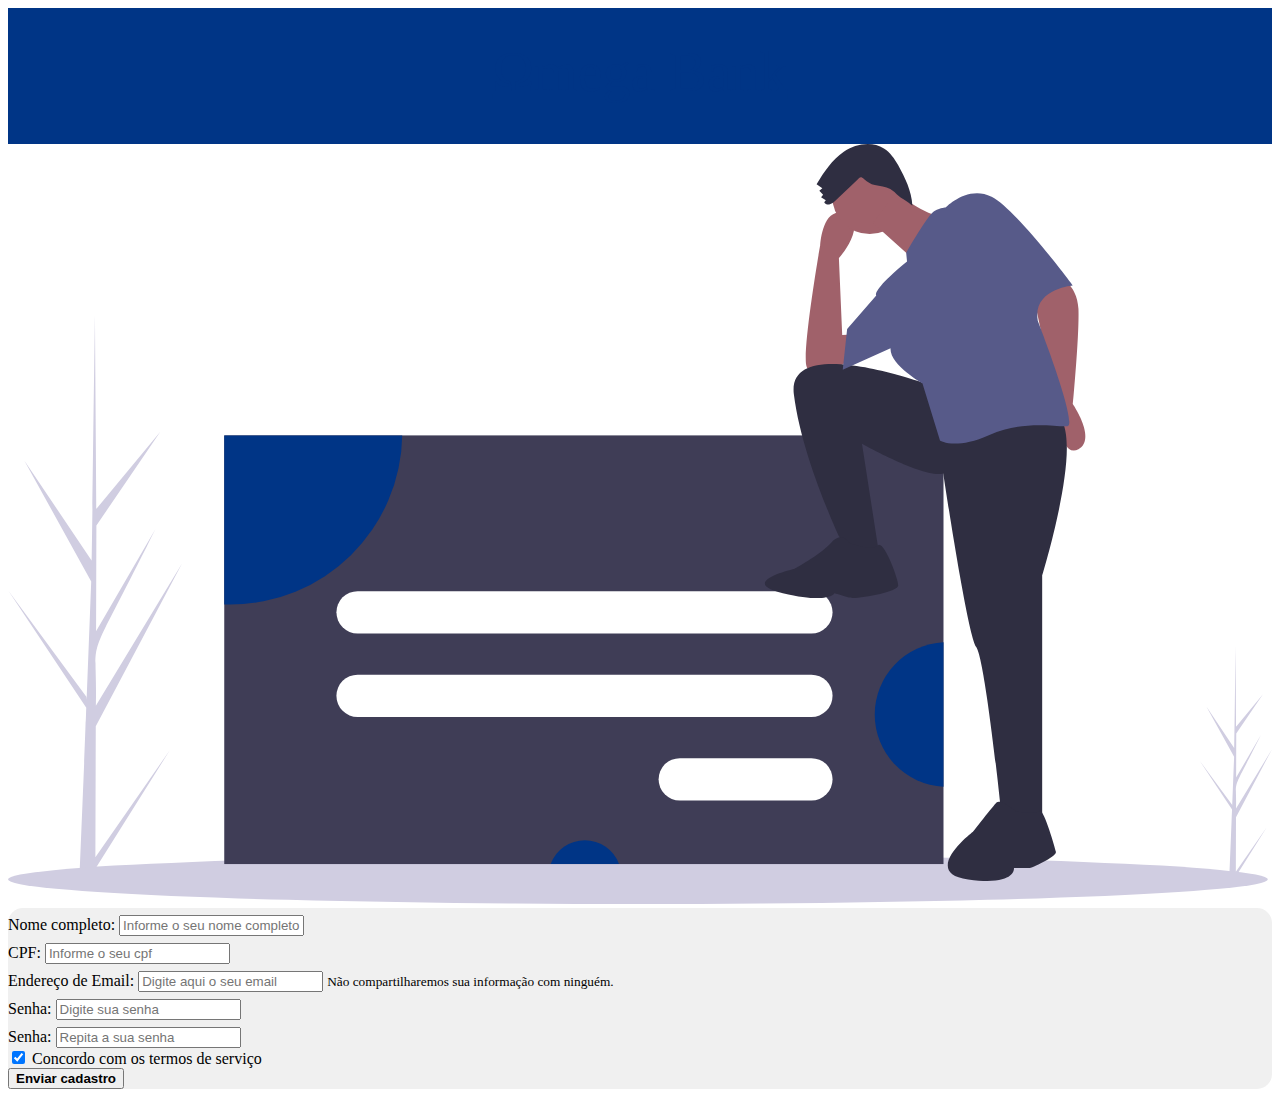
<file: cadastro.html>
<!doctype html>
<html lang="pt-br">
  <head>
   
    <meta charset="utf-8">
    <meta name="viewport" content="width=device-width, initial-scale=1">

 
    <link href="https://cdn.jsdelivr.net/npm/bootstrap@5.0.0-beta1/dist/css/bootstrap.min.css" rel="stylesheet" integrity="sha384-giJF6kkoqNQ00vy+HMDP7azOuL0xtbfIcaT9wjKHr8RbDVddVHyTfAAsrekwKmP1" crossorigin="anonymous">

    <title>Cadastro</title>
  </head>
  <style>
      .form-group{
          padding-top:7px;
      }

    header {
  background: #003586;
  padding: 2rem 0 2.5rem;
  text-align: center;
}

#logo {
  color:#003586;
  font-size: 56px;   
  font-family: 'Cinzel', serif;
  margin: 0 auto;  
}
  </style>
   <script>
    function formatar(mascara, documento){
      var i = documento.value.length;
      var saida = mascara.substring(0,1);
      var texto = mascara.substring(i)
      
      if (texto.substring(0,1) != saida){
                documento.value += texto.substring(0,1);
      }
      
    }
    </script>
  <body>
   
    <header class="align-items-center bg-white border-bottom shadow-sm ">        
      <nav class="navbar navbar-expand-lg navbar-light ">
        <div class="container-fluid" width="100%">
          <a id="logo" class="navbar-brand" href="index.html">Ωmega Bank</a>          
        </div>
      </nav>
    </header>


    <div class="container mt-5">
        <div class="row justify-content-center">

            <div class="col-md-4 col-sm-5 col-xs-12 m-auto">

                <img src="/img/signup.svg" class="img-fluid m-auto" width="100%" />


            </div>

            <div class="col-md-4 col-sm-5 col-xs-12 m-auto" style="background-color:#f0f0f0;border-radius:15px;">


            
                <form class="mb-3" >
                    <div class="form-group">
                        <label for="nome"  class="d-none d-sm-block">Nome completo:</label>
                        <input type="text" class="form-control" id="nome" aria-describedby="nome" placeholder="Informe o seu nome completo" required>
                        
                      </div>
                      <div class="form-group">
                        <label for="nome" class="d-none d-sm-block">CPF:</label>
                        <input type="text" class="form-control" id="cpf" aria-describedby="cpf"  OnKeyPress="formatar('###.###.###-##', this)"  placeholder="Informe o seu cpf" pattern="\d{3}\.\d{3}\.\d{3}-\d{2}" required>
                        
                      </div>
                    <div class="form-group">
                      <label for="email" class="d-none d-sm-block">Endereço de Email:</label>
                      <input type="email" class="form-control" id="email" aria-describedby="email" placeholder="Digite aqui o seu email" required>
                      <small id="emailHelp" class="form-text text-muted">Não compartilharemos sua informação com ninguém.</small>
                    </div>
                    <div class="form-group">
                      <label for="senha" class="d-none d-sm-block">Senha:</label>
                      <input type="password" class="form-control" id="senha" placeholder="Digite sua senha" required>
                    </div>
                    <div class="form-group">
                        <label for="senha" class="d-none d-sm-block">Senha:</label>
                        <input type="password" class="form-control" id="senha1" placeholder="Repita a sua senha" required>
                      </div>

                    <div class="form-check pt-3 ">
                      <input type="checkbox" class="form-check-input" id="check" checked required>
                      <label class="form-check-label" for="check">Concordo com os termos de serviço</label>
                    </div>
                    <button type="submit" class="btn btn-outline-primary mt-3 form-control"><b>Enviar cadastro</b></button>
                  </form>
                 
                 
                </div>
            </div>
            
        </div>
    </div>



  
    <script src="https://cdn.jsdelivr.net/npm/bootstrap@5.0.0-beta1/dist/js/bootstrap.bundle.min.js" integrity="sha384-ygbV9kiqUc6oa4msXn9868pTtWMgiQaeYH7/t7LECLbyPA2x65Kgf80OJFdroafW" crossorigin="anonymous"></script>
    <script src="https://cdn.jsdelivr.net/npm/@popperjs/core@2.5.4/dist/umd/popper.min.js" integrity="sha384-q2kxQ16AaE6UbzuKqyBE9/u/KzioAlnx2maXQHiDX9d4/zp8Ok3f+M7DPm+Ib6IU" crossorigin="anonymous"></script>
    <script src="https://cdn.jsdelivr.net/npm/bootstrap@5.0.0-beta1/dist/js/bootstrap.min.js" integrity="sha384-pQQkAEnwaBkjpqZ8RU1fF1AKtTcHJwFl3pblpTlHXybJjHpMYo79HY3hIi4NKxyj" crossorigin="anonymous"></script>
  </body>
</html>
</file>
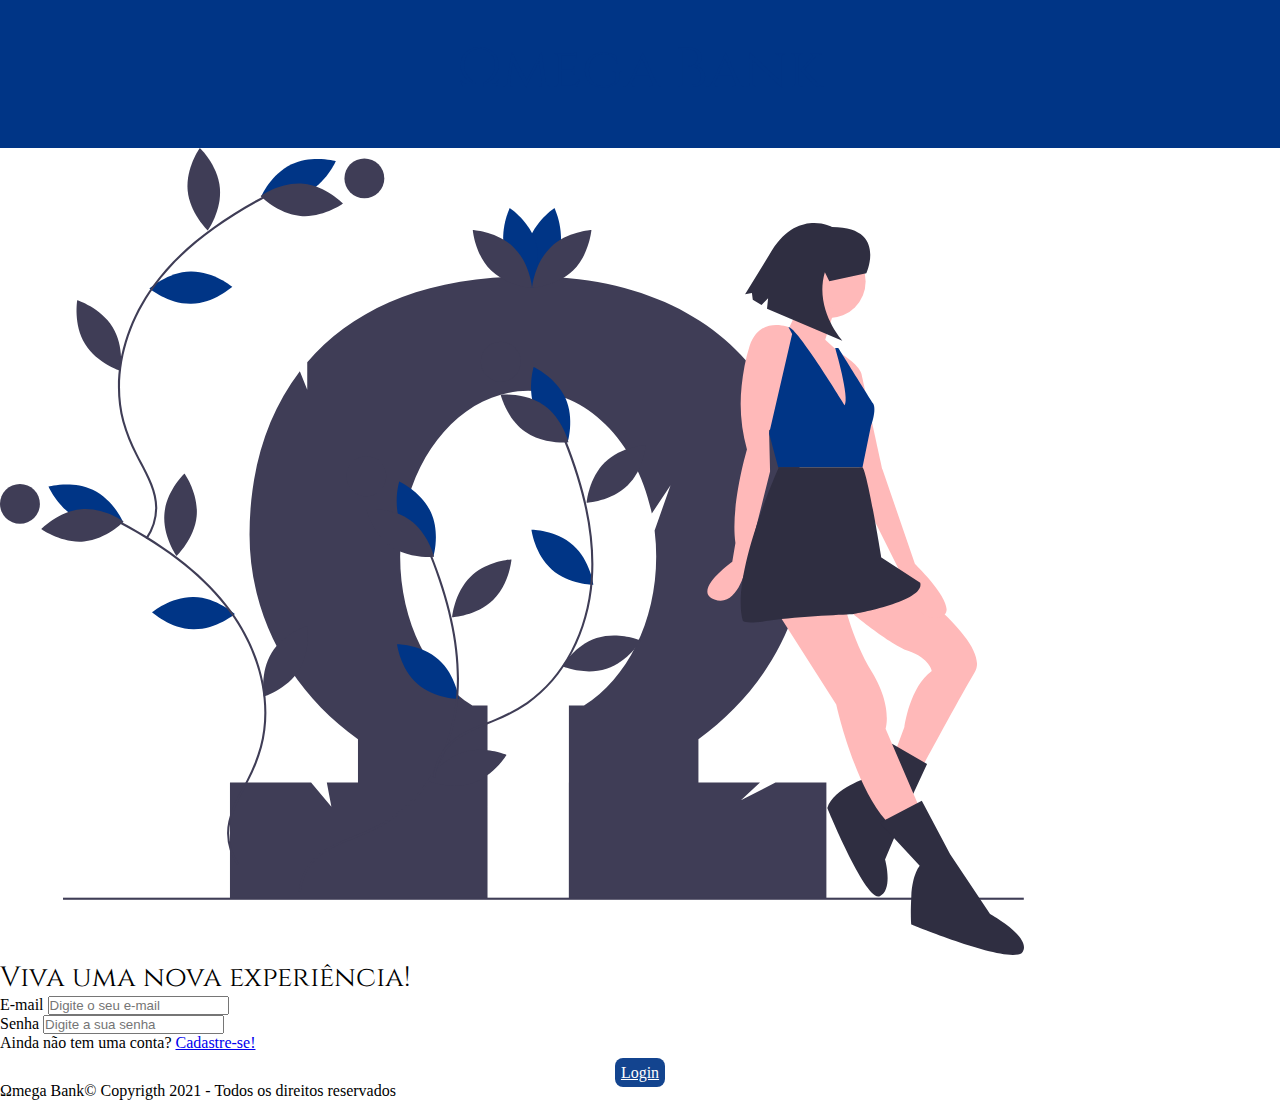
<file: login.html>
<!DOCTYPE html>
<html lang="en">
  <head>
    <meta charset="UTF-8">
    <meta name="viewport" content="width=device-width, initial-scale=1.0">
    <title>Ωmega Bank</title>
    <link rel="preconnect" href="https://fonts.gstatic.com">
    <link href="https://fonts.googleapis.com/css2?family=Cinzel:wght@500&display=swap" rel="stylesheet">
    <link rel="stylesheet" href="./css/style-login.css">
    <link href="https://cdn.jsdelivr.net/npm/bootstrap@5.0.0-beta1/dist/css/bootstrap.min.css" rel="stylesheet" integrity="sha384-giJF6kkoqNQ00vy+HMDP7azOuL0xtbfIcaT9wjKHr8RbDVddVHyTfAAsrekwKmP1" crossorigin="anonymous">    
    <script src="https://cdn.jsdelivr.net/npm/bootstrap@5.0.0-beta1/dist/js/bootstrap.bundle.min.js" integrity="sha384-ygbV9kiqUc6oa4msXn9868pTtWMgiQaeYH7/t7LECLbyPA2x65Kgf80OJFdroafW" crossorigin="anonymous"></script>
    <script src="https://cdn.jsdelivr.net/npm/@popperjs/core@2.5.4/dist/umd/popper.min.js" integrity="sha384-q2kxQ16AaE6UbzuKqyBE9/u/KzioAlnx2maXQHiDX9d4/zp8Ok3f+M7DPm+Ib6IU" crossorigin="anonymous"></script>
    <script src="https://cdn.jsdelivr.net/npm/bootstrap@5.0.0-beta1/dist/js/bootstrap.min.js" integrity="sha384-pQQkAEnwaBkjpqZ8RU1fF1AKtTcHJwFl3pblpTlHXybJjHpMYo79HY3hIi4NKxyj" crossorigin="anonymous"></script>
  </head>
  <body>
    <header class="align-items-center bg-white border-bottom shadow-sm">        
      <nav class="navbar navbar-expand-lg navbar-light ">
        <div class="container-fluid" width="100%">
          <a id="logo" class="navbar-brand" href="index.html">Ωmega Bank</a>          
        </div>
      </nav>
    </header>
    <div class="container">
      <div class="row mt-5 mb-5">
        <div class="col-md-6 m-auto">          
          <img src="img/login-omega.svg" class="img-fluid m-auto" width="80%" alt="Ilustração Õmega">
        </div>
        <div class="col-md-6 m-auto">
          <div class="card">
            <div class="fluid text-center pt-5">              
              <p class="login-text">Viva uma nova experiência!</p>
            </div>            
            <form class="p-5">
              <div class="form-group">
                <label for="exampleInputEmail1">E-mail</label>
                <input type="email" class="form-control  mb-4" placeholder="Digite o seu e-mail">                
              </div>
              <div class="form-group">
                <label for="senha">Senha</label>
                <input type="password" class="form-control  mb-4" placeholder="Digite a sua senha">
              </div>              
              <div>
                <p>Ainda não tem uma conta? <a href="./cadastro.html">Cadastre-se!</a></p>
              </div>
              <div class="btn-container">
                <a id="btn-submit" class="btn btn-primary" href="./dashboard.html"> Login </a>
              </div>
            </form>
          </div>
        </div>
      </div>
    </div> 
    <footer class="my-5 pt-5 text-muted text-center text-small">
      <p>Ωmega Bank© Copyrigth 2021 - Todos os direitos reservados</p>
    </footer>   
  </body>
</html>
</file>
<file: css/style-login.css>
/*------------ Global ------------*/
* {
  margin: 0;
  padding: 0;
  box-sizing: border-box;
}

header {
  background: #003586;
  padding: 2rem 0 2.5rem;
  text-align: center;
}

html {
  scroll-behavior: smooth;
}

/*------------ ID'S ------------*/

#btn-submit {
  background-color:#003586; 
  border:#003586; 
  border-radius: 8px;
  color: #fff;
  opacity:0.92;
  padding: 6px;
  width: 18%;  
}

#btn-submit:hover {
  opacity:1;
} 

#logo {
  color:#003586;
  font-size: 56px;   
  font-family: 'Cinzel', serif;
  margin: 0 auto;  
}

/*------------ Class ------------*/

.btn-container {
  padding-top: 12px;
  text-align: center;
}     

.login-text {
  font-family: 'Cinzel', serif;
  font-size: 28px;
  margin: 0;
}
</file>
